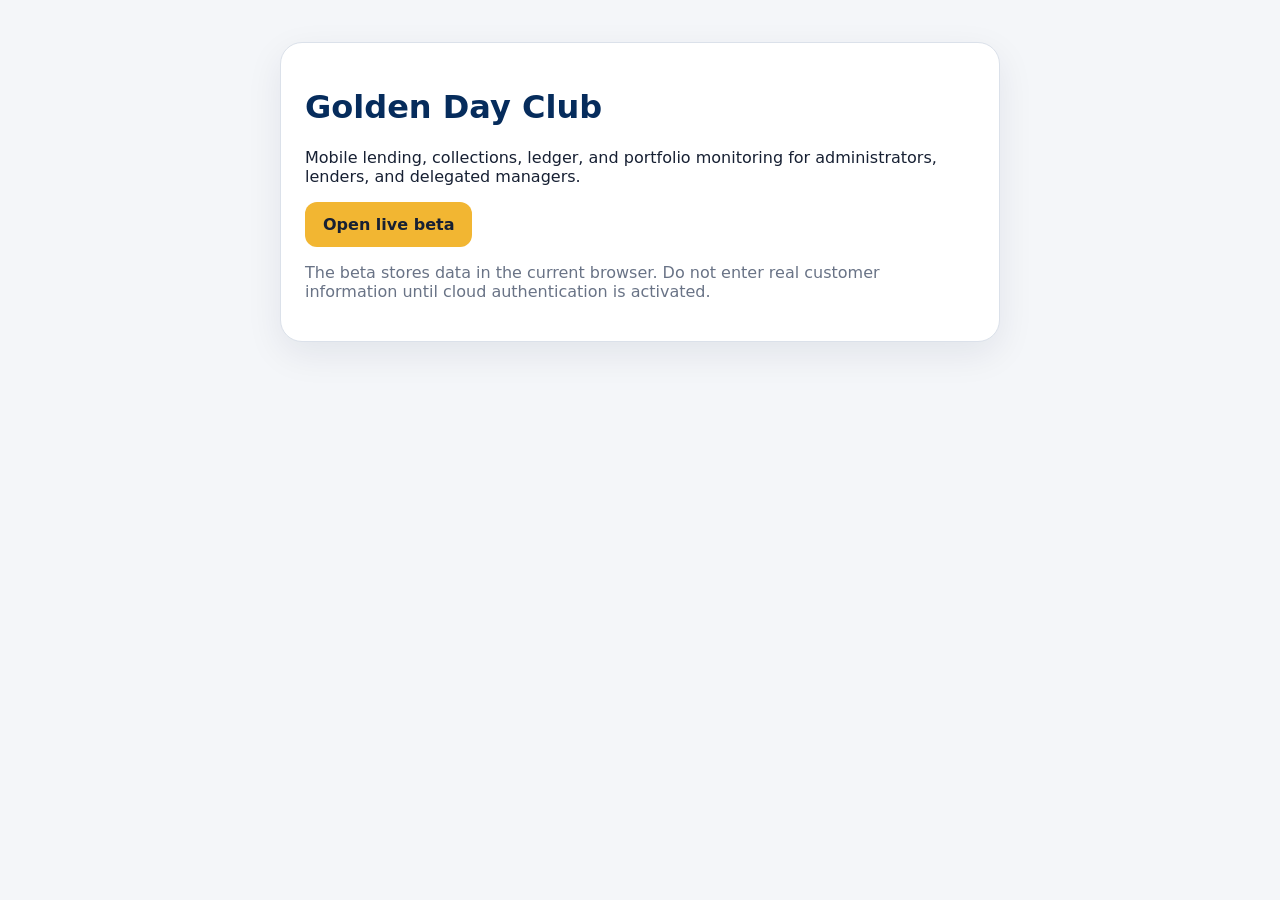
<file: index.html>
<!doctype html><html lang="en"><head><meta charset="utf-8"><meta name="viewport" content="width=device-width,initial-scale=1"><meta name="theme-color" content="#062c5c"><title>Epivanta Review Builds</title><style>body{font-family:system-ui;margin:0;background:#f4f6f9;color:#172033}.wrap{max-width:720px;margin:auto;padding:42px 18px}.card{background:white;border:1px solid #dbe1ea;border-radius:22px;padding:24px;box-shadow:0 12px 36px rgba(0,31,70,.08)}h1{color:#062c5c}.btn{display:inline-block;background:#f2b632;color:#172033;text-decoration:none;font-weight:800;padding:13px 18px;border-radius:12px}.muted{color:#697386}</style></head><body><main class="wrap"><div class="card"><h1>Golden Day Club</h1><p>Mobile lending, collections, ledger, and portfolio monitoring for administrators, lenders, and delegated managers.</p><p><a class="btn" href="./golden-day-club/">Open live beta</a></p><p class="muted">The beta stores data in the current browser. Do not enter real customer information until cloud authentication is activated.</p></div></main></body></html>
</file>
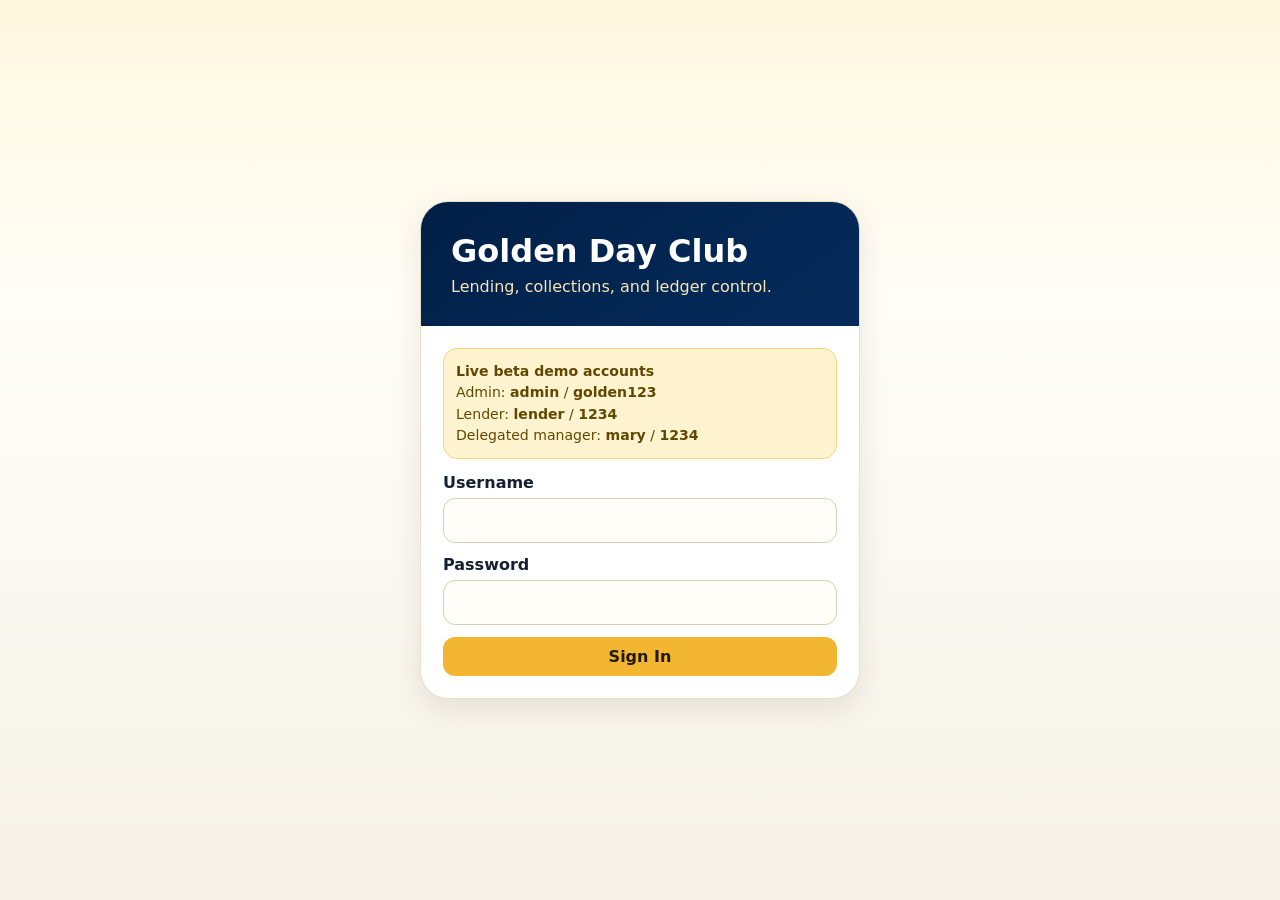
<file: golden-day-club/index.html>
<!DOCTYPE html>
<html lang="en">
<head>
<meta charset="UTF-8">
<meta name="viewport" content="width=device-width,initial-scale=1,viewport-fit=cover">
<meta name="theme-color" content="#062c5c">
<meta name="description" content="Golden Day Club mobile lending, collections, ledger, and portfolio management.">
<meta name="apple-mobile-web-app-capable" content="yes">
<meta name="apple-mobile-web-app-status-bar-style" content="black-translucent">
<link rel="manifest" href="manifest.webmanifest">
<link rel="icon" href="icon.svg" type="image/svg+xml">
<link rel="apple-touch-icon" href="icon.svg">
<title>Golden Day Club — Mobile Lending</title>
<link rel="stylesheet" href="styles.css">
</head>
<body>
<section id="loginView" class="login-shell">
  <div class="login-card">
    <div class="login-top"><h1>Golden Day Club</h1><p>Lending, collections, and ledger control.</p></div>
    <div class="login-body">
      <div class="demo-box"><strong>Live beta demo accounts</strong><br>Admin: <b>admin</b> / <b>golden123</b><br>Lender: <b>lender</b> / <b>1234</b><br>Delegated manager: <b>mary</b> / <b>1234</b></div>
      <form id="loginForm" style="padding:0"><label>Username<input id="loginUsername" autocomplete="username" required></label><label>Password<input id="loginPassword" type="password" autocomplete="current-password" required></label><button class="btn btn-primary" style="width:100%">Sign In</button></form>
    </div>
  </div>
</section>

<div id="appView" class="app hidden">
<header>
  <div class="brand-row"><div><h1>Golden Day Club</h1><p class="subtitle">Mobile lending and collection control</p></div><div style="display:flex;gap:7px;align-items:center"><button id="installAppBtn" class="install-btn hidden">Install</button><div class="badge" id="todayLabel"></div></div></div>
  <div class="user-row"><div class="user-mini"><strong id="currentUserName"></strong><span id="currentUserRole"></span><div class="role-scope" id="currentUserScope"></div></div><button class="logout" id="logoutBtn">Log out</button></div>
</header>
<main>
  <section class="summary">
    <div class="stat"><span>Principal Outstanding</span><strong id="moneyOut">$0</strong></div>
    <div class="stat"><span>Total Balance Due</span><strong id="expectedBack">$0</strong></div>
    <div class="stat"><span>Income Collected</span><strong id="profitEarned">$0</strong></div>
    <div class="stat"><span>Overdue Accounts</span><strong id="overdueCount">0</strong></div>
  </section>
  <nav class="tabs">
    <button class="tab active" data-tab="dashboard">Dashboard</button>
    <button class="tab" data-tab="loans">Loans</button>
    <button class="tab" data-tab="ledger">Ledger</button>
    <button class="tab" data-tab="borrowers">Borrowers</button>
    <button class="tab" data-tab="groups">Groups</button>
    <button class="tab admin-only" data-tab="users">Users</button>
    <button class="tab lender-admin-only" data-tab="records">More</button>
  </nav>

  <section class="panel active" id="dashboard"><div class="environment-banner"><strong>Live beta:</strong> installable and fully functional on this phone. Data is private to this browser until the production cloud database is connected.</div>
    <div class="section-head"><div><h2>Portfolio performance</h2><div class="muted">Live calculations from the portfolio available to your role.</div></div><span class="data-badge" id="dashboardAsOf"></span></div>
    <div class="filters">
      <label>Period<select id="dashRange"><option value="all">All time</option><option value="30">Last 30 days</option><option value="90">Last 90 days</option><option value="365">Last 12 months</option></select></label>
      <label>Group<select id="dashGroup"><option value="all">All groups</option></select></label>
      <label>Status<select id="dashStatus"><option value="all">All statuses</option><option value="active">Active</option><option value="due">Due today</option><option value="overdue">Overdue</option><option value="paid">Paid</option></select></label>
      <label>Refresh<button type="button" id="refreshDashboard" class="btn btn-soft" style="width:100%;margin-top:6px">Recalculate</button></label>
    </div>
    <div class="dashboard-metrics">
      <div class="metric-card"><span class="metric-label">Collection Rate</span><div class="metric-value" id="kpiCollectionRate">0%</div><div class="metric-note">Paid ÷ total repayable</div></div>
      <div class="metric-card"><span class="metric-label">On-Time Payoff</span><div class="metric-value" id="kpiOnTime">0%</div><div class="metric-note">Paid loans settled on time</div></div>
      <div class="metric-card"><span class="metric-label">Average Loan</span><div class="metric-value" id="kpiAvgLoan">$0</div><div class="metric-note">Average principal issued</div></div>
      <div class="metric-card"><span class="metric-label">At-Risk Balance</span><div class="metric-value" id="kpiAtRisk">$0</div><div class="metric-note">Balance already overdue</div></div>
      <div class="metric-card"><span class="metric-label">Due Today</span><div class="metric-value" id="kpiDueToday">$0</div><div class="metric-note" id="kpiDueTodayCount">0 accounts</div></div>
      <div class="metric-card"><span class="metric-label">Expected Income</span><div class="metric-value" id="kpiExpectedIncome">$0</div><div class="metric-note">Uncollected fee + interest</div></div>
    </div>
    <div class="charts">
      <div class="chart-card chart-wide"><div class="chart-head"><div><h3>Issued vs collected</h3><div class="muted">Cash movement by month</div></div><div class="chart-legend"><span><i class="legend-dot issued-dot"></i>Issued</span><span><i class="legend-dot collected-dot"></i>Collected</span></div></div><div id="cashFlowChart" class="bar-chart"></div></div>
      <div class="chart-card"><div class="chart-head"><div><h3>Loan status mix</h3><div class="muted">Number of loans</div></div></div><div id="statusChart" class="donut-wrap"></div></div>
      <div class="chart-card"><div class="chart-head"><div><h3>Exposure by group</h3><div class="muted">Outstanding principal</div></div></div><div id="groupChart" class="group-bars"></div></div>
    </div>
    <div id="dashboardInsights" class="insights"></div>
  </section>

  <section class="panel" id="loans">
    <div class="filters"><label style="grid-column:span 2">Search<input id="loanSearch" placeholder="Borrower, group, or note"></label><label>Status<select id="loanStatusFilter"><option value="all">All loans</option><option value="active">Active</option><option value="due">Due today</option><option value="overdue">Overdue</option><option value="paid">Paid</option></select></label><label>Group<select id="loanGroupFilter"><option value="all">All groups</option></select></label></div>
    <div id="loanList"></div>
  </section>

  <section class="panel" id="ledger">
    <div class="section-head"><div><h2>Cash ledger</h2><div class="muted">Every loan disbursement and repayment, with a running cash balance.</div></div><button id="exportLedgerBtn" class="btn btn-dark">Export CSV</button></div>
    <div class="ledger-summary"><div class="stat"><span>Opening Capital</span><strong id="ledgerOpening">$0</strong></div><div class="stat"><span>Total Disbursed</span><strong id="ledgerDisbursed">$0</strong></div><div class="stat"><span>Total Collected</span><strong id="ledgerCollected">$0</strong></div><div class="stat"><span>Current Cash</span><strong id="ledgerCash">$0</strong></div></div>
    <div class="filters"><label style="grid-column:span 2">Search<input id="ledgerSearch" placeholder="Borrower, group, user, or note"></label><label>Entry Type<select id="ledgerTypeFilter"><option value="all">All entries</option><option value="disbursement">Loan issued</option><option value="repayment">Repayment</option><option value="adjustment">Terms adjustment</option></select></label><label>Order<select id="ledgerOrder"><option value="desc">Newest first</option><option value="asc">Oldest first</option></select></label></div>
    <div class="ledger-table-wrap"><table class="ledger-table"><thead><tr><th>Date & time</th><th>Entry</th><th>Borrower / group</th><th>Details</th><th>Money out</th><th>Money in</th><th>Cash after</th><th>Recorded by</th></tr></thead><tbody id="ledgerBody"></tbody></table></div>
  </section>

  <section class="panel" id="borrowers"><div id="borrowerList"></div></section>
  <section class="panel" id="groups"><div id="groupList"></div></section>
  <section class="panel admin-only" id="users"><div id="userList"></div></section>
  <section class="panel lender-admin-only" id="records">
    <div class="notice">This live beta stores data on this browser. Export backups regularly. Production launch requires cloud authentication and database credentials; demo passwords must not be used for real customer records.</div>
    <div class="card"><h3>Default loan terms</h3><div class="muted" style="margin-bottom:12px">These prefill new loans. Each loan can still be adjusted.</div><form id="settingsForm" style="padding:0"><div class="setting-grid"><label>Default interest rate (%)<input id="defaultInterest" type="number" min="0" step="0.01"></label><label>Default fee type<select id="defaultFeeType"><option value="flat">Flat amount</option><option value="percent">Percentage of principal</option></select></label><label>Default fee value<input id="defaultFeeValue" type="number" min="0" step="0.01"></label><label>Default time period<div class="row" style="margin-top:6px"><input id="defaultDurationValue" type="number" min="1" step="1"><select id="defaultDurationUnit"><option value="hours">Hours</option><option value="days">Days</option><option value="weeks">Weeks</option><option value="months">Months</option></select></div></label><label>Opening capital<input id="openingCapital" type="number" min="0" step="0.01"></label><label>Currency<select id="currencySelect"><option value="USD">USD ($)</option><option value="KES">KES (KSh)</option><option value="UGX">UGX (USh)</option><option value="TZS">TZS (TSh)</option><option value="ZAR">ZAR (R)</option><option value="GBP">GBP (£)</option><option value="EUR">EUR (€)</option></select></label></div><div class="form-actions"><button class="btn btn-primary">Save Settings</button></div></form></div>
    <div class="card"><h3>Backup & restore</h3><div class="actions"><button class="btn btn-dark" id="exportBtn">Export Backup</button><label class="btn btn-soft" style="display:inline-block;margin:0;cursor:pointer">Import Backup<input type="file" id="importInput" accept="application/json" hidden></label></div></div>
    <div class="card danger-zone admin-only"><h3>Sample data</h3><div class="muted">Replace all current records with the original demonstration portfolio.</div><div class="actions"><button class="btn btn-danger" id="resetSeedBtn">Reset Sample Data</button></div></div>
  </section>
</main>
<button class="fab" id="newLoanBtn">＋ New Loan</button>
</div>

<dialog id="loanDialog"><div class="modal-head"><h2 id="loanDialogTitle">Add New Loan</h2><button class="close" data-close="loanDialog">×</button></div><form id="loanForm"><input id="editLoanId" type="hidden"><label>Borrower<select id="loanBorrower" required></select></label><div class="row"><label>Principal amount<input id="principal" type="number" min="1" step="0.01" required></label><label>Interest rate (%)<input id="interestRate" type="number" min="0" step="0.01" required><div class="help">Percentage applied once for this loan period.</div></label></div><div class="row"><label>Fee type<select id="feeType"><option value="flat">Flat amount</option><option value="percent">Percentage of principal</option></select></label><label>Fee value<input id="feeValue" type="number" min="0" step="0.01" required></label></div><div class="row"><label>Time period<div class="row" style="margin-top:6px"><input id="durationValue" type="number" min="1" step="1" required><select id="durationUnit"><option value="hours">Hours</option><option value="days">Days</option><option value="weeks">Weeks</option><option value="months">Months</option></select></div></label><label>Date and time given<div class="row" style="margin-top:6px"><input id="dateGiven" type="date" required><input id="timeGiven" type="time" required></div></label></div><div class="row"><label>Due date<input id="dueDate" type="date" required></label><label>Due time<input id="dueTime" type="time" required></label></div><label>Notes<input id="loanNotes" placeholder="Stock, emergency, fuel, return by evening..."></label><div class="terms-preview"><div class="kicker">Repayment summary</div><div class="row3" style="margin-top:8px"><div><span class="muted">Interest</span><strong id="previewInterest">$0</strong></div><div><span class="muted">Fee</span><strong id="previewFee">$0</strong></div><div><span class="muted">Total repayable</span><strong id="previewTotal" class="total">$0</strong></div></div><div class="muted" id="previewTerm" style="margin-top:8px"></div></div><div class="form-actions"><button type="button" class="btn btn-soft" data-close="loanDialog">Cancel</button><button class="btn btn-primary" id="saveLoanBtn">Save Loan</button></div></form></dialog>

<dialog id="borrowerDialog"><div class="modal-head"><h2>Add Borrower</h2><button class="close" data-close="borrowerDialog">×</button></div><form id="borrowerForm"><label>Full name<input id="borrowerName" required></label><label>Phone number<input id="borrowerPhone" type="tel"></label><label>Group<select id="borrowerGroup" required></select></label><div class="form-actions"><button type="button" class="btn btn-soft" data-close="borrowerDialog">Cancel</button><button class="btn btn-primary">Save Borrower</button></div></form></dialog>
<dialog id="groupDialog"><div class="modal-head"><h2>Add Group</h2><button class="close" data-close="groupDialog">×</button></div><form id="groupForm"><label>Group name<input id="groupName" required></label><label>Contact person<input id="groupContact"></label><div class="form-actions"><button type="button" class="btn btn-soft" data-close="groupDialog">Cancel</button><button class="btn btn-primary">Save Group</button></div></form></dialog>
<dialog id="paymentDialog"><div class="modal-head"><h2>Record Payment</h2><button class="close" data-close="paymentDialog">×</button></div><form id="paymentForm"><input type="hidden" id="paymentLoanId"><div class="terms-preview" id="paymentLoanSummary"></div><label>Amount paid<input id="paymentAmount" type="number" min="0.01" step="0.01" required></label><div class="row"><label>Payment date<input id="paymentDate" type="date" required></label><label>Payment time<input id="paymentTime" type="time" required></label></div><label>Notes<input id="paymentNotes" placeholder="Cash, mobile money, transfer, partial payment..."></label><div class="form-actions"><button type="button" class="btn btn-soft" data-close="paymentDialog">Cancel</button><button class="btn btn-primary">Save Payment</button></div></form></dialog>
<dialog id="userDialog"><div class="modal-head"><h2>Add User</h2><button class="close" data-close="userDialog">×</button></div><form id="userForm"><label>Full name<input id="userName" required></label><label>Username<input id="userUsername" required></label><label>Password<input id="userPassword" type="password" minlength="4" required></label><label>Role<select id="userRole"><option value="manager">Delegated Manager</option><option value="lender">Lender</option><option value="admin">Administrator</option></select></label><div id="userGroupScopeWrap"><div class="kicker">Assigned groups</div><div id="userGroupScope" class="scope-grid"></div><div class="help">Delegated managers only see borrowers, loans, collections, and ledger activity in assigned groups.</div></div><div class="form-actions"><button type="button" class="btn btn-soft" data-close="userDialog">Cancel</button><button class="btn btn-primary">Create User</button></div></form></dialog>

<script src="app-1.js"></script>
<script src="app-2.js"></script>
<script src="app-3.js"></script>
</body>
</html>
</file>
<file: golden-day-club/styles.css>
:root{--gold:#f2b632;--gold2:#ffd26a;--gold3:#fff2bd;--navy:#062c5c;--navy2:#001f46;--ink:#172033;--muted:#746b58;--green:#147a4b;--red:#b42318;--orange:#a94b00;--blue:#2559c7;--card:#fff;--line:#e9dfc4;--cream:#fff9e9;--shadow:0 10px 30px rgba(66,49,5,.11);--radius:20px}*{box-sizing:border-box}html{scroll-behavior:smooth}body{margin:0;font-family:Inter,ui-sans-serif,system-ui,-apple-system,BlinkMacSystemFont,"Segoe UI",sans-serif;background:linear-gradient(180deg,#fff7df 0,#fffdf8 34%,#f6f2e8 100%);color:var(--ink);min-height:100vh}button,input,select,textarea{font:inherit}.hidden{display:none!important}.login-shell{min-height:100vh;display:grid;place-items:center;padding:20px}.login-card{width:min(94vw,440px);background:#fff;border:1px solid var(--line);border-radius:28px;box-shadow:var(--shadow);overflow:hidden}.login-top{background:linear-gradient(145deg,var(--navy2),var(--navy));color:#fff;padding:30px}.login-top h1{margin:0;font-size:2rem}.login-top p{margin:7px 0 0;color:#f8e7b6}.login-body{padding:22px}.demo-box,.notice{background:#fff4cf;border:1px solid #f2d779;color:#604800;border-radius:14px;padding:12px;margin-bottom:14px;font-size:.88rem;line-height:1.5}.app{max-width:1180px;margin:auto;padding-bottom:98px}header{padding:18px;background:linear-gradient(145deg,var(--navy2),var(--navy));color:#fff;border-radius:0 0 28px 28px;box-shadow:var(--shadow);position:sticky;top:0;z-index:20}.brand-row,.user-row,.card-head,.section-head,.metric-head{display:flex;justify-content:space-between;align-items:center;gap:12px}.brand-row h1{margin:0;font-size:clamp(1.35rem,5vw,2rem)}.subtitle{margin:4px 0 0;color:#f5e4b2;font-size:.9rem}.badge{background:var(--gold);color:#221800;font-weight:900;border-radius:999px;padding:8px 12px;white-space:nowrap}.user-row{margin-top:13px;padding-top:11px;border-top:1px solid rgba(255,255,255,.17)}.user-mini{font-size:.86rem}.user-mini strong{display:block}.logout{border:1px solid rgba(255,255,255,.35);background:transparent;color:#fff;border-radius:10px;padding:8px 11px;font-weight:800;cursor:pointer}main{padding:16px}.tabs{display:flex;gap:8px;overflow-x:auto;padding:2px 0 12px;scrollbar-width:none}.tabs::-webkit-scrollbar{display:none}.tab{border:1px solid var(--line);background:#fff;color:var(--ink);padding:10px 15px;border-radius:999px;font-weight:850;white-space:nowrap;cursor:pointer}.tab.active{background:var(--ink);color:#fff;border-color:var(--ink)}.panel{display:none}.panel.active{display:block}.summary{display:grid;grid-template-columns:repeat(4,minmax(0,1fr));gap:10px;margin-bottom:15px}.stat,.card,.chart-card,.metric-card{background:var(--card);border:1px solid var(--line);box-shadow:0 7px 22px rgba(84,65,10,.06)}.stat{padding:14px;border-radius:18px}.stat span,.metric-label{display:block;color:var(--muted);font-size:.77rem;margin-bottom:5px}.stat strong{font-size:1.2rem}.card{border-radius:var(--radius);padding:15px;margin-bottom:12px}.card h3,.chart-card h3{margin:0 0 4px}.muted{color:var(--muted);font-size:.87rem}.kicker{font-size:.72rem;text-transform:uppercase;letter-spacing:.08em;color:var(--muted);font-weight:900}.pill{padding:5px 9px;border-radius:999px;font-size:.7rem;font-weight:900}.pill.active{color:var(--blue);background:#eaf0ff}.pill.paid{color:var(--green);background:#e7f7ef}.pill.overdue{color:var(--red);background:#feeceb}.pill.due{color:var(--orange);background:#fff0e4}.pill.admin{color:#7a4d00;background:#fff0bd}.pill.lender{color:#7a4d00;background:#fff0bd}.pill.manager{color:var(--blue);background:#eaf0ff}.scope-grid{display:grid;grid-template-columns:repeat(2,minmax(0,1fr));gap:8px;margin-top:10px}.scope-check{display:flex;gap:8px;align-items:center;background:#f7f4ec;padding:9px;border-radius:12px;font-size:.78rem}.scope-check input{width:auto;margin:0}.environment-banner{background:#e8f1ff;border:1px solid #bdd2f4;color:#163a68;padding:10px 14px;border-radius:14px;margin-bottom:12px;font-size:.82rem}.install-btn{border:1px solid rgba(255,255,255,.45);background:rgba(255,255,255,.10);color:white;border-radius:10px;padding:8px 10px;font-weight:800;cursor:pointer}.role-scope{font-size:.75rem;color:#f5e4b2;margin-top:2px}.loan-grid{display:grid;grid-template-columns:repeat(5,1fr);gap:8px;margin-top:13px}.loan-grid>div{background:#faf7ee;border-radius:12px;padding:10px}.loan-grid small{display:block;color:var(--muted);margin-bottom:3px}.actions{display:flex;flex-wrap:wrap;gap:8px;margin-top:12px}.btn{border:0;border-radius:12px;padding:10px 13px;font-weight:850;cursor:pointer}.btn:disabled{opacity:.5;cursor:not-allowed}.btn-primary{background:var(--gold);color:#241a00}.btn-dark{background:var(--ink);color:#fff}.btn-soft{background:#f4edd9;color:var(--ink)}.btn-danger{background:#feeceb;color:var(--red)}.btn-outline{background:#fff;border:1px solid var(--line);color:var(--ink)}.empty{text-align:center;padding:38px 18px;color:var(--muted)}.fab{position:fixed;right:18px;bottom:max(18px,env(safe-area-inset-bottom));border:0;border-radius:18px;padding:15px 18px;font-weight:900;background:var(--gold);color:#211700;box-shadow:0 12px 30px rgba(117,83,0,.35);z-index:30;cursor:pointer}.search{margin:4px 0 12px}.filters{display:grid;grid-template-columns:repeat(4,minmax(0,1fr));gap:9px;margin-bottom:12px}.filters label{margin:0}.filters input,.filters select{margin-top:4px}.seed-banner{background:linear-gradient(135deg,#fff1bb,#fff);border:1px solid #efd17c;border-radius:16px;padding:12px;margin-bottom:12px}.seed-banner strong{display:block;margin-bottom:3px}.progress{height:8px;background:#eee5cf;border-radius:99px;overflow:hidden;margin-top:10px}.progress>i{display:block;height:100%;background:linear-gradient(90deg,var(--gold),var(--gold2));border-radius:99px}.progress.red>i{background:var(--red)}dialog{width:min(94vw,560px);max-height:92vh;border:0;border-radius:22px;padding:0;box-shadow:0 22px 80px rgba(0,0,0,.28)}dialog::backdrop{background:rgba(18,14,6,.58)}.modal-head{padding:16px 18px;background:var(--ink);color:#fff;display:flex;justify-content:space-between;align-items:center;position:sticky;top:0;z-index:2}.modal-head h2{margin:0;font-size:1.18rem}.close{border:0;background:transparent;color:#fff;font-size:1.5rem;cursor:pointer}.modal-body,form{padding:18px}label{display:block;font-weight:750;margin:0 0 12px}input,select,textarea{width:100%;margin-top:6px;padding:12px;border-radius:12px;border:1px solid #d9cfb5;background:#fffef9;outline:none}textarea{min-height:90px;resize:vertical}input:focus,select:focus,textarea:focus{border-color:#9b7100;box-shadow:0 0 0 3px rgba(212,160,23,.16)}.row{display:grid;grid-template-columns:1fr 1fr;gap:10px}.row3{display:grid;grid-template-columns:repeat(3,1fr);gap:10px}.form-actions{display:flex;justify-content:flex-end;gap:8px;padding-top:6px}.terms-preview{background:#f8f4e8;border:1px dashed #d6c69d;border-radius:16px;padding:13px;margin:6px 0 14px}.terms-preview .total{font-size:1.35rem}.help{font-size:.76rem;color:var(--muted);font-weight:500;margin-top:4px}.dashboard-metrics{display:grid;grid-template-columns:repeat(6,minmax(0,1fr));gap:10px;margin-bottom:12px}.metric-card{padding:13px;border-radius:16px;min-width:0}.metric-value{font-size:1.12rem;font-weight:900;overflow-wrap:anywhere}.metric-note{font-size:.72rem;color:var(--muted);margin-top:4px}.charts{display:grid;grid-template-columns:1.35fr .8fr;gap:12px;margin-bottom:12px}.chart-card{border-radius:20px;padding:15px;min-height:260px}.chart-wide{grid-row:span 2}.chart-head{display:flex;justify-content:space-between;align-items:start;gap:10px;margin-bottom:12px}.chart-legend{display:flex;gap:12px;flex-wrap:wrap;font-size:.75rem;color:var(--muted)}.legend-dot{display:inline-block;width:9px;height:9px;border-radius:3px;margin-right:4px}.issued-dot{background:#d4a017}.collected-dot{background:#2d6a4f}.bar-chart{height:190px;display:flex;align-items:flex-end;gap:10px;padding:10px 4px 26px;border-bottom:1px solid var(--line);position:relative}.bar-month{flex:1;height:100%;display:flex;align-items:flex-end;justify-content:center;gap:4px;position:relative;min-width:34px}.bar{width:min(18px,38%);min-height:2px;border-radius:5px 5px 0 0;position:relative}.bar.issued{background:#d4a017}.bar.collected{background:#2d6a4f}.bar-month span{position:absolute;bottom:-23px;font-size:.68rem;color:var(--muted);white-space:nowrap}.donut-wrap{display:flex;align-items:center;justify-content:center;gap:18px;min-height:185px}.donut{width:150px;height:150px;border-radius:50%;position:relative;flex:0 0 auto}.donut:after{content:"";position:absolute;inset:27px;background:#fff;border-radius:50%}.donut-center{position:absolute;inset:0;display:grid;place-items:center;text-align:center;z-index:1;font-weight:900}.donut-center small{display:block;font-weight:600;color:var(--muted)}.donut-legend{display:grid;gap:8px}.donut-line{display:flex;align-items:center;justify-content:space-between;gap:14px;font-size:.82rem}.status-swatch{width:10px;height:10px;border-radius:3px;display:inline-block;margin-right:6px}.group-bars{display:grid;gap:13px;margin-top:18px}.group-row{display:grid;grid-template-columns:minmax(90px,1fr) 2.3fr auto;gap:9px;align-items:center;font-size:.78rem}.group-track{height:13px;background:#f0eadb;border-radius:99px;overflow:hidden}.group-track i{display:block;height:100%;background:linear-gradient(90deg,#d4a017,#f3c64f);border-radius:99px}.insights{display:grid;grid-template-columns:repeat(3,1fr);gap:10px}.insight{background:#fff;border:1px solid var(--line);border-left:5px solid var(--gold);border-radius:15px;padding:12px}.insight.risk{border-left-color:var(--red)}.insight.good{border-left-color:var(--green)}.ledger-summary{display:grid;grid-template-columns:repeat(4,1fr);gap:9px;margin-bottom:12px}.ledger-table-wrap{overflow:auto;border:1px solid var(--line);border-radius:18px;background:#fff}.ledger-table{width:100%;border-collapse:collapse;min-width:870px}.ledger-table th,.ledger-table td{padding:12px 11px;border-bottom:1px solid #eee7d6;text-align:left;font-size:.82rem;vertical-align:top}.ledger-table th{position:sticky;top:0;background:#fbf7ed;color:var(--muted);font-size:.72rem;text-transform:uppercase;letter-spacing:.04em;z-index:1}.money-in{color:var(--green);font-weight:850}.money-out{color:var(--red);font-weight:850}.ledger-type{font-weight:850}.history{margin-top:11px;border-top:1px solid #eee5d2;padding-top:8px}.history summary{cursor:pointer;font-weight:800;font-size:.82rem}.history-row{display:grid;grid-template-columns:1fr auto;gap:8px;padding:8px 0;border-bottom:1px dashed #eee5d2;font-size:.78rem}.breakdown{display:grid;grid-template-columns:repeat(3,1fr);gap:8px;margin-top:10px}.breakdown div{background:#faf7ee;border-radius:11px;padding:9px}.breakdown small{display:block;color:var(--muted)}.setting-grid{display:grid;grid-template-columns:repeat(2,1fr);gap:11px}.danger-zone{border-color:#f2c1bc;background:#fff9f8}.section-head{margin-bottom:10px}.section-head h2{margin:0;font-size:1.25rem}.data-badge{font-size:.72rem;font-weight:800;color:var(--muted);background:#f4eddd;border-radius:999px;padding:6px 9px}@media(max-width:900px){.dashboard-metrics{grid-template-columns:repeat(3,1fr)}.charts{grid-template-columns:1fr}.chart-wide{grid-row:auto}.insights{grid-template-columns:1fr}.loan-grid{grid-template-columns:repeat(3,1fr)}}@media(max-width:680px){.summary{grid-template-columns:repeat(2,1fr)}.dashboard-metrics{grid-template-columns:repeat(2,1fr)}.loan-grid{grid-template-columns:repeat(2,1fr)}.row,.row3,.setting-grid{grid-template-columns:1fr}.filters{grid-template-columns:repeat(2,1fr)}.ledger-summary{grid-template-columns:repeat(2,1fr)}.brand-row{align-items:flex-start}.badge{font-size:.75rem}.donut-wrap{flex-direction:column}.group-row{grid-template-columns:100px 1fr auto}}

@media(max-width:680px){body{background:#f4f6f9}.app{padding-bottom:92px}header{border-radius:0;padding:12px 14px}.brand-row h1{font-size:1.22rem}.subtitle{font-size:.78rem}.summary{margin-top:2px}.tabs{position:fixed;left:0;right:0;bottom:0;z-index:40;background:var(--navy2);padding:7px max(6px,env(safe-area-inset-left)) max(8px,env(safe-area-inset-bottom));display:flex;overflow-x:auto;gap:2px;box-shadow:0 -8px 26px rgba(0,25,58,.22)}.tab{border:0;background:transparent;color:#dbe8f7;border-radius:10px;padding:8px 3px;font-size:.68rem;white-space:normal;min-height:44px;min-width:76px;flex:1 0 76px}.tab.active{background:rgba(255,255,255,.12);color:var(--gold2)}.fab{right:14px;bottom:78px;padding:13px 15px}.card,.chart-card{border-radius:16px}.loan-grid{grid-template-columns:repeat(2,1fr)}.scope-grid{grid-template-columns:1fr}.user-row{margin-top:9px}.install-btn{font-size:.75rem;padding:7px 8px}.filters{grid-template-columns:1fr 1fr}.filters label[style*="span 2"]{grid-column:span 2}}
</file>
